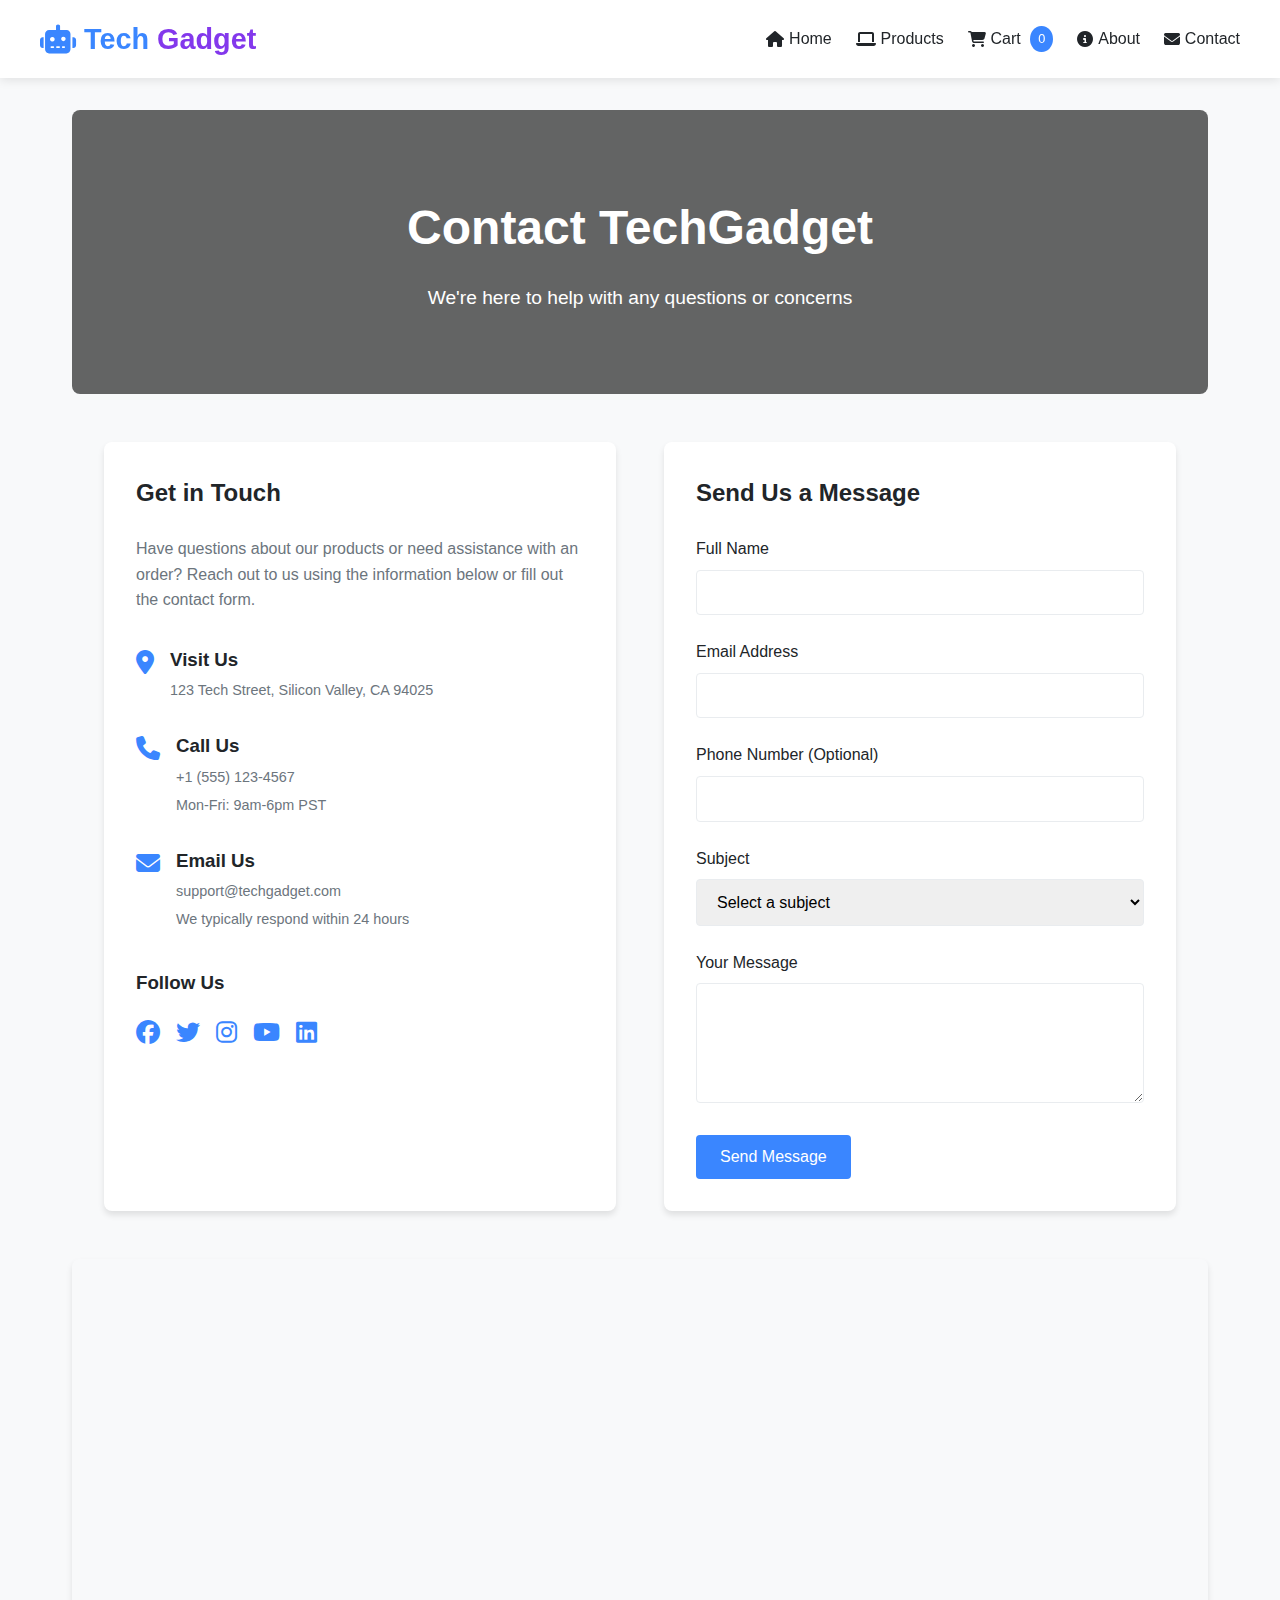
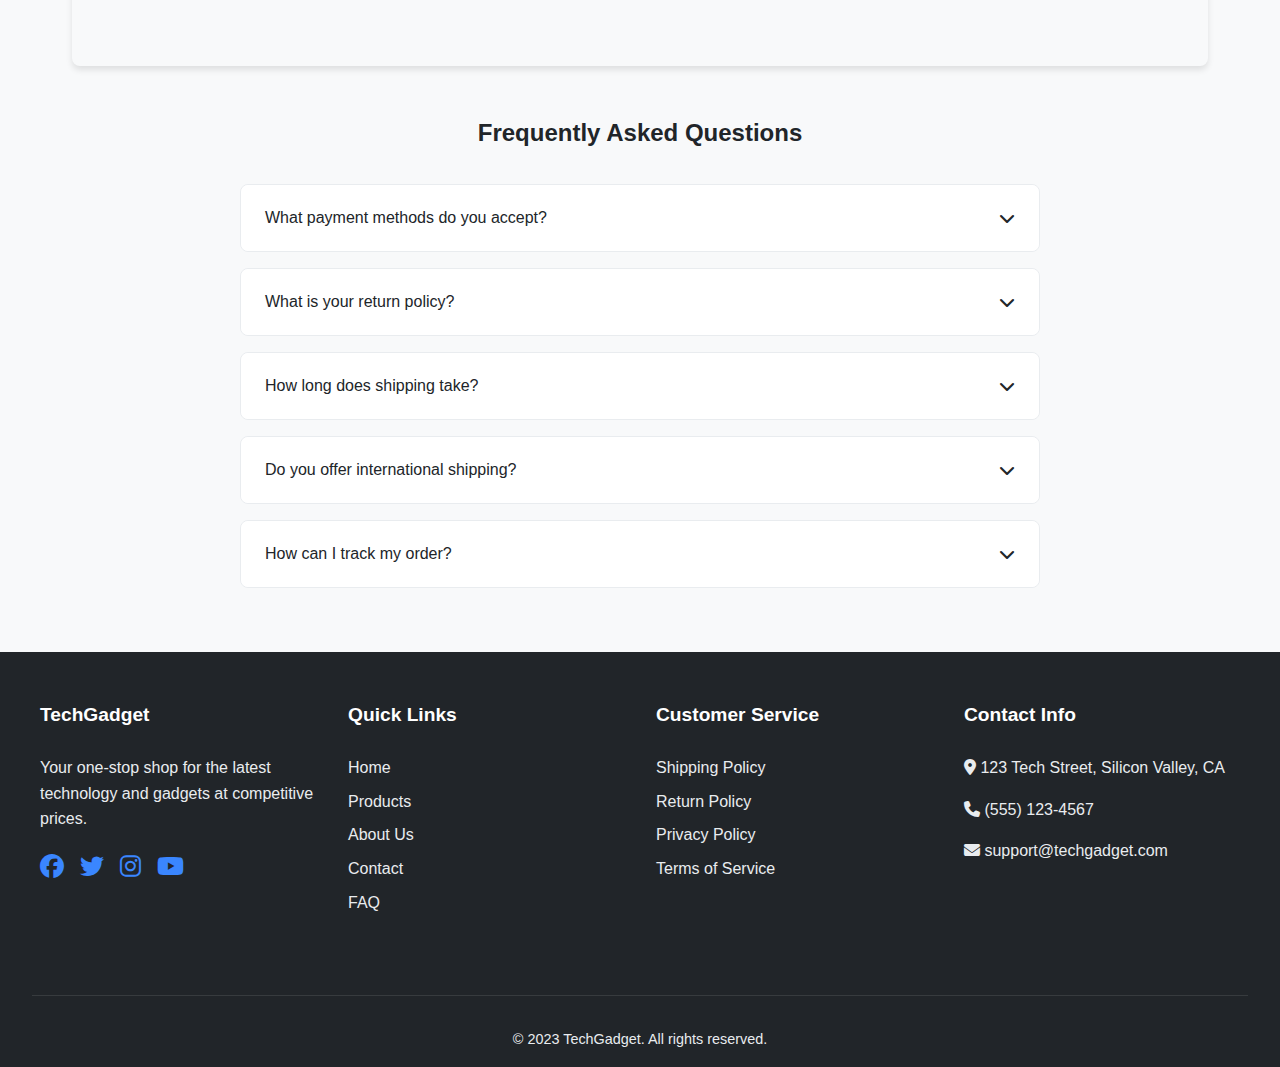
<file: contact.html>
<!DOCTYPE html>
<html lang="en">
<head>
    <meta charset="UTF-8">
    <meta name="viewport" content="width=device-width, initial-scale=1.0">
    <title>Contact Us | TechGadget</title>
    <link rel="stylesheet" href="styles/main.css">
    <link rel="stylesheet" href="https://cdnjs.cloudflare.com/ajax/libs/font-awesome/6.4.0/css/all.min.css">
</head>
<body>
    <header>
        <nav class="navbar">
            <div class="logo">
                <i class="fas fa-robot"></i> Tech<span>Gadget</span>
            </div>
            <div class="nav-links">
                <a href="index.html"><i class="fas fa-home"></i> Home</a>
                <a href="products.html"><i class="fas fa-laptop"></i> Products</a>
                <a href="cart.html"><i class="fas fa-shopping-cart"></i> Cart <span class="cart-count">0</span></a>
                <a href="about.html"><i class="fas fa-info-circle"></i> About</a>
                <a href="contact.html"><i class="fas fa-envelope"></i> Contact</a>
            </div>
        </nav>
    </header>
    
    <main>
        <section class="contact-hero">
            <h1>Contact TechGadget</h1>
            <p>We're here to help with any questions or concerns</p>
        </section>
        
        <section class="contact-content">
            <div class="contact-container">
                <div class="contact-info">
                    <h2>Get in Touch</h2>
                    <p>Have questions about our products or need assistance with an order? Reach out to us using the information below or fill out the contact form.</p>
                    
                    <div class="info-card">
                        <i class="fas fa-map-marker-alt"></i>
                        <div>
                            <h3>Visit Us</h3>
                            <p>123 Tech Street, Silicon Valley, CA 94025</p>
                        </div>
                    </div>
                    
                    <div class="info-card">
                        <i class="fas fa-phone"></i>
                        <div>
                            <h3>Call Us</h3>
                            <p>+1 (555) 123-4567</p>
                            <p>Mon-Fri: 9am-6pm PST</p>
                        </div>
                    </div>
                    
                    <div class="info-card">
                        <i class="fas fa-envelope"></i>
                        <div>
                            <h3>Email Us</h3>
                            <p>support@techgadget.com</p>
                            <p>We typically respond within 24 hours</p>
                        </div>
                    </div>
                    
                    <div class="social-links">
                        <h3>Follow Us</h3>
                        <div class="social-icons">
                            <a href="#"><i class="fab fa-facebook"></i></a>
                            <a href="#"><i class="fab fa-twitter"></i></a>
                            <a href="#"><i class="fab fa-instagram"></i></a>
                            <a href="#"><i class="fab fa-youtube"></i></a>
                            <a href="#"><i class="fab fa-linkedin"></i></a>
                        </div>
                    </div>
                </div>
                
                <form class="contact-form">
                    <h2>Send Us a Message</h2>
                    <div class="form-group">
                        <label for="name">Full Name</label>
                        <input type="text" id="name" name="name" required>
                    </div>
                    
                    <div class="form-group">
                        <label for="email">Email Address</label>
                        <input type="email" id="email" name="email" required>
                    </div>
                    
                    <div class="form-group">
                        <label for="phone">Phone Number (Optional)</label>
                        <input type="tel" id="phone" name="phone">
                    </div>
                    
                    <div class="form-group">
                        <label for="subject">Subject</label>
                        <select id="subject" name="subject" required>
                            <option value="">Select a subject</option>
                            <option value="order">Order Inquiry</option>
                            <option value="product">Product Question</option>
                            <option value="return">Returns & Exchanges</option>
                            <option value="support">Technical Support</option>
                            <option value="other">Other</option>
                        </select>
                    </div>
                    
                    <div class="form-group">
                        <label for="message">Your Message</label>
                        <textarea id="message" name="message" rows="5" required></textarea>
                    </div>
                    
                    <button type="submit" class="btn btn-primary">Send Message</button>
                </form>
            </div>
            
            <div class="contact-map">
                <iframe src="https://www.google.com/maps/embed?pb=!1m18!1m12!1m3!1d3172.465767746108!2d-121.89982272401491!3d37.3346441366396!2m3!1f0!2f0!3f0!3m2!1i1024!2i768!4f13.1!3m3!1m2!1s0x808fcb439a7d0e13%3A0x8856ca9a5e4a96b9!2sApple%20Park!5e0!3m2!1sen!2sus!4v1689872897112!5m2!1sen!2sus" width="100%" height="400" style="border:0;" allowfullscreen="" loading="lazy" referrerpolicy="no-referrer-when-downgrade"></iframe>
            </div>
        </section>
        
        <section class="faq-section">
            <h2>Frequently Asked Questions</h2>
            <div class="faq-container">
                <div class="faq-item">
                    <button class="faq-question">
                        What payment methods do you accept?
                        <i class="fas fa-chevron-down"></i>
                    </button>
                    <div class="faq-answer">
                        <p>We accept all major credit cards (Visa, Mastercard, American Express, Discover), PayPal, Apple Pay, and Google Pay. All payments are processed securely through our encrypted payment gateway.</p>
                    </div>
                </div>
                
                <div class="faq-item">
                    <button class="faq-question">
                        What is your return policy?
                        <i class="fas fa-chevron-down"></i>
                    </button>
                    <div class="faq-answer">
                        <p>We offer a 30-day return policy for most items. Items must be in original condition with all packaging and accessories. Some items like software and personalized products may not be eligible for return. Please see our full return policy for details.</p>
                    </div>
                </div>
                
                <div class="faq-item">
                    <button class="faq-question">
                        How long does shipping take?
                        <i class="fas fa-chevron-down"></i>
                    </button>
                    <div class="faq-answer">
                        <p>Standard shipping typically takes 3-5 business days within the continental US. We also offer expedited shipping options at checkout. International shipping times vary by destination. All orders are processed within 1-2 business days.</p>
                    </div>
                </div>
                
                <div class="faq-item">
                    <button class="faq-question">
                        Do you offer international shipping?
                        <i class="fas fa-chevron-down"></i>
                    </button>
                    <div class="faq-answer">
                        <p>Yes, we ship to most countries worldwide. Shipping costs and delivery times vary by destination. Some products may have restrictions in certain countries due to manufacturer policies or local regulations.</p>
                    </div>
                </div>
                
                <div class="faq-item">
                    <button class="faq-question">
                        How can I track my order?
                        <i class="fas fa-chevron-down"></i>
                    </button>
                    <div class="faq-answer">
                        <p>Once your order ships, you'll receive a confirmation email with tracking information. You can also track your order by logging into your account on our website. If you have any issues tracking your package, our customer service team is happy to help.</p>
                    </div>
                </div>
            </div>
        </section>
    </main>
    
    <footer>
        <div class="footer-content">
            <div class="footer-section">
                <h3>TechGadget</h3>
                <p>Your one-stop shop for the latest technology and gadgets at competitive prices.</p>
                <div class="social-icons">
                    <a href="#"><i class="fab fa-facebook"></i></a>
                    <a href="#"><i class="fab fa-twitter"></i></a>
                    <a href="#"><i class="fab fa-instagram"></i></a>
                    <a href="#"><i class="fab fa-youtube"></i></a>
                </div>
            </div>
            
            <div class="footer-section">
                <h3>Quick Links</h3>
                <ul>
                    <li><a href="index.html">Home</a></li>
                    <li><a href="products.html">Products</a></li>
                    <li><a href="about.html">About Us</a></li>
                    <li><a href="contact.html">Contact</a></li>
                    <li><a href="#">FAQ</a></li>
                </ul>
            </div>
            
            <div class="footer-section">
                <h3>Customer Service</h3>
                <ul>
                    <li><a href="#">Shipping Policy</a></li>
                    <li><a href="#">Return Policy</a></li>
                    <li><a href="#">Privacy Policy</a></li>
                    <li><a href="#">Terms of Service</a></li>
                </ul>
            </div>
            
            <div class="footer-section">
                <h3>Contact Info</h3>
                <p><i class="fas fa-map-marker-alt"></i> 123 Tech Street, Silicon Valley, CA</p>
                <p><i class="fas fa-phone"></i> (555) 123-4567</p>
                    <p><i class="fas fa-envelope"></i> support@techgadget.com</p>
                </div>
            </div>
            
            <div class="footer-bottom">
                <p>&copy; 2023 TechGadget. All rights reserved.</p>
            </div>
        </footer>
        
        <script>
            // FAQ accordion functionality
            document.querySelectorAll('.faq-question').forEach(question => {
                question.addEventListener('click', () => {
                    const answer = question.nextElementSibling;
                    const icon = question.querySelector('i');
                    
                    // Toggle answer visibility
                    if (answer.style.maxHeight) {
                        answer.style.maxHeight = null;
                        icon.classList.remove('fa-chevron-up');
                        icon.classList.add('fa-chevron-down');
                    } else {
                        answer.style.maxHeight = answer.scrollHeight + 'px';
                        icon.classList.remove('fa-chevron-down');
                        icon.classList.add('fa-chevron-up');
                    }
                });
            });
        </script>
    </body>
    </html>
</file>
<file: styles/main.css>
:root {
    --primary: #3a86ff;
    --primary-dark: #2667cc;
    --secondary: #8338ec;
    --accent: #ff006e;
    --light: #f8f9fa;
    --dark: #212529;
    --gray: #6c757d;
    --light-gray: #e9ecef;
    --success: #28a745;
    --warning: #fd7e14;
    --danger: #dc3545;
    --white: #ffffff;
    --black: #000000;
}

* {
    margin: 0;
    padding: 0;
    box-sizing: border-box;
    font-family: 'Segoe UI', Tahoma, Geneva, Verdana, sans-serif;
}

body {
    background-color: var(--light);
    color: var(--dark);
    line-height: 1.6;
}

/* Header Styles */
header {
    background-color: var(--white);
    box-shadow: 0 2px 10px rgba(0, 0, 0, 0.1);
    position: sticky;
    top: 0;
    z-index: 100;
    padding: 1rem 2rem;
}

.navbar {
    display: flex;
    justify-content: space-between;
    align-items: center;
    max-width: 1200px;
    margin: 0 auto;
}

.logo {
    font-size: 1.8rem;
    font-weight: 700;
    color: var(--primary);
    display: flex;
    align-items: center;
    gap: 0.5rem;
}

.logo span {
    color: var(--secondary);
}

.nav-links {
    display: flex;
    gap: 1.5rem;
}

.nav-links a {
    text-decoration: none;
    color: var(--dark);
    font-weight: 500;
    transition: color 0.3s;
    display: flex;
    align-items: center;
    gap: 0.3rem;
}

.nav-links a:hover {
    color: var(--primary);
}

.cart-count {
    background-color: var(--primary);
    color: var(--white);
    border-radius: 50%;
    padding: 0.2rem 0.5rem;
    font-size: 0.8rem;
    margin-left: 0.3rem;
}

/* Main Content Styles */
main {
    max-width: 1200px;
    margin: 0 auto;
    padding: 0 2rem;
}

/* Hero Section */
.hero {
    background: linear-gradient(135deg, var(--primary), var(--secondary));
    color: var(--white);
    padding: 5rem 2rem;
    border-radius: 0.5rem;
    margin: 2rem 0;
    text-align: center;
    background-image: url('https://images.unsplash.com/photo-1518770660439-4636190af475?ixlib=rb-4.0.3&ixid=M3wxMjA3fDB8MHxwaG90by1wYWdlfHx8fGVufDB8fHx8fA%3D%3D&auto=format&fit=crop&w=1470&q=80');
    background-size: cover;
    background-position: center;
    background-blend-mode: overlay;
    position: relative;
}

.hero::before {
    content: '';
    position: absolute;
    top: 0;
    left: 0;
    right: 0;
    bottom: 0;
    background: rgba(0, 0, 0, 0.5);
    border-radius: 0.5rem;
}

.hero-content {
    position: relative;
    z-index: 1;
    max-width: 800px;
    margin: 0 auto;
}

.hero h1 {
    font-size: 3rem;
    margin-bottom: 1rem;
    text-shadow: 2px 2px 4px rgba(0, 0, 0, 0.3);
}

.hero p {
    font-size: 1.2rem;
    margin-bottom: 2rem;
    text-shadow: 1px 1px 2px rgba(0, 0, 0, 0.3);
}

.hero-buttons {
    display: flex;
    gap: 1rem;
    justify-content: center;
}

/* Features Section */
.features {
    display: grid;
    grid-template-columns: repeat(auto-fit, minmax(250px, 1fr));
    gap: 2rem;
    margin: 3rem 0;
}

.feature-card {
    background: var(--white);
    padding: 2rem;
    border-radius: 0.5rem;
    text-align: center;
    box-shadow: 0 4px 6px rgba(0, 0, 0, 0.1);
    transition: transform 0.3s;
}

.feature-card:hover {
    transform: translateY(-5px);
}

.feature-card i {
    font-size: 2.5rem;
    color: var(--primary);
    margin-bottom: 1rem;
}

.feature-card h3 {
    margin-bottom: 0.5rem;
    color: var(--dark);
}

/* Product Cards */
.featured-products {
    margin: 4rem 0;
}

.featured-products h2 {
    text-align: center;
    margin-bottom: 2rem;
    font-size: 2.2rem;
    color: var(--dark);
}

.product-grid {
    display: grid;
    grid-template-columns: repeat(auto-fill, minmax(300px, 1fr));
    gap: 2rem;
}

.product-card {
    background: var(--white);
    border-radius: 0.5rem;
    overflow: hidden;
    box-shadow: 0 4px 6px rgba(0, 0, 0, 0.1);
    transition: transform 0.3s, box-shadow 0.3s;
    position: relative;
}

.product-card:hover {
    transform: translateY(-5px);
    box-shadow: 0 10px 15px -3px rgba(0, 0, 0, 0.1);
}

.product-badge {
    position: absolute;
    top: 10px;
    right: 10px;
    background-color: var(--accent);
    color: var(--white);
    padding: 0.3rem 0.6rem;
    border-radius: 0.25rem;
    font-size: 0.8rem;
    font-weight: bold;
    z-index: 1;
}

.product-card img {
    width: 100%;
    height: 250px;
    object-fit: cover;
    transition: transform 0.3s;
}

.product-card:hover img {
    transform: scale(1.03);
}

.product-info {
    padding: 1.5rem;
}

.product-info h3 {
    margin-bottom: 0.5rem;
    font-size: 1.2rem;
}

.product-rating {
    color: var(--warning);
    margin-bottom: 0.5rem;
    display: flex;
    align-items: center;
    gap: 0.3rem;
}

.product-rating span {
    color: var(--gray);
    font-size: 0.9rem;
    margin-left: 0.3rem;
}

.price {
    font-weight: bold;
    color: var(--primary);
    font-size: 1.2rem;
    margin-bottom: 1rem;
}

.old-price {
    text-decoration: line-through;
    color: var(--gray);
    font-size: 1rem;
    margin-left: 0.5rem;
}

.view-all {
    text-align: center;
    margin-top: 2rem;
}

/* Newsletter Section */
.newsletter {
    background: var(--primary);
    color: var(--white);
    padding: 3rem 2rem;
    border-radius: 0.5rem;
    text-align: center;
    margin: 3rem 0;
}

.newsletter h2 {
    margin-bottom: 1rem;
}

.newsletter p {
    margin-bottom: 1.5rem;
    max-width: 600px;
    margin-left: auto;
    margin-right: auto;
}

.newsletter-form {
    display: flex;
    max-width: 500px;
    margin: 0 auto;
}

.newsletter-form input {
    flex: 1;
    padding: 0.8rem 1rem;
    border: none;
    border-radius: 0.25rem 0 0 0.25rem;
    font-size: 1rem;
}

.newsletter-form button {
    border-radius: 0 0.25rem 0.25rem 0;
}

/* Button Styles */
.btn {
    display: inline-block;
    padding: 0.8rem 1.5rem;
    border-radius: 0.25rem;
    text-decoration: none;
    font-weight: 500;
    transition: all 0.3s;
    cursor: pointer;
    border: none;
    font-size: 1rem;
}

.btn-primary {
    background-color: var(--primary);
    color: var(--white);
}

.btn-primary:hover {
    background-color: var(--primary-dark);
}

.btn-secondary {
    background-color: transparent;
    color: var(--white);
    border: 2px solid var(--white);
}

.btn-secondary:hover {
    background-color: var(--white);
    color: var(--primary);
}

.btn-outline {
    background-color: transparent;
    color: var(--primary);
    border: 2px solid var(--primary);
}

.btn-outline:hover {
    background-color: var(--primary);
    color: var(--white);
}

.btn-add-to-cart {
    width: 100%;
    background-color: var(--primary);
    color: var(--white);
    padding: 0.8rem;
    font-weight: 600;
}

.btn-add-to-cart:hover {
    background-color: var(--primary-dark);
}

/* Footer Styles */
footer {
    background-color: var(--dark);
    color: var(--white);
    padding: 3rem 2rem 1rem;
    margin-top: 4rem;
}

.footer-content {
    display: grid;
    grid-template-columns: repeat(auto-fit, minmax(250px, 1fr));
    gap: 2rem;
    max-width: 1200px;
    margin: 0 auto;
}

.footer-section {
    margin-bottom: 2rem;
}

.footer-section h3 {
    margin-bottom: 1.5rem;
    font-size: 1.2rem;
    color: var(--white);
}

.footer-section p, 
.footer-section ul {
    margin-bottom: 1rem;
    color: var(--light-gray);
}

.footer-section ul {
    list-style: none;
}

.footer-section ul li {
    margin-bottom: 0.5rem;
}

.footer-section ul li a {
    color: var(--light-gray);
    text-decoration: none;
    transition: color 0.3s;
}

.footer-section ul li a:hover {
    color: var(--primary);
}

.social-icons {
    display: flex;
    gap: 1rem;
    margin-top: 1rem;
}

.social-icons a {
    color: var(--white);
    font-size: 1.2rem;
    transition: color 0.3s;
}

.social-icons a:hover {
    color: var(--primary);
}

.footer-bottom {
    text-align: center;
    padding-top: 2rem;
    margin-top: 2rem;
    border-top: 1px solid rgba(255, 255, 255, 0.1);
    color: var(--light-gray);
    font-size: 0.9rem;
}

/* Responsive Design */
@media (max-width: 768px) {
    .navbar {
        flex-direction: column;
        gap: 1rem;
        padding: 1rem;
    }
    
    .nav-links {
        gap: 1rem;
        flex-wrap: wrap;
        justify-content: center;
    }
    
    .hero h1 {
        font-size: 2.2rem;
    }
    
    .hero-buttons {
        flex-direction: column;
        gap: 0.5rem;
    }
    
    .product-grid {
        grid-template-columns: 1fr;
    }
    
    .newsletter-form {
        flex-direction: column;
        gap: 0.5rem;
    }
    
    .newsletter-form input,
    .newsletter-form button {
        width: 100%;
        border-radius: 0.25rem;
    }
}
/* Products Page */
.products-header {
    margin: 2rem 0;
    display: flex;
    flex-direction: column;
    gap: 1.5rem;
}

.products-header h1 {
    font-size: 2.5rem;
    color: var(--dark);
}

.products-filter {
    display: flex;
    gap: 2rem;
    align-items: center;
    flex-wrap: wrap;
}

.filter-group {
    display: flex;
    align-items: center;
    gap: 0.5rem;
}

.filter-group label {
    font-weight: 500;
}

.filter-group select {
    padding: 0.5rem;
    border-radius: 0.25rem;
    border: 1px solid var(--gray);
    background-color: var(--white);
}

.products-grid {
    display: grid;
    grid-template-columns: repeat(auto-fill, minmax(280px, 1fr));
    gap: 2rem;
    margin: 2rem 0;
}

/* Pagination */
.pagination {
    display: flex;
    justify-content: center;
    gap: 0.5rem;
    margin: 3rem 0;
}

.pagination a {
    color: var(--dark);
    text-decoration: none;
    padding: 0.5rem 1rem;
    border: 1px solid var(--light-gray);
    border-radius: 0.25rem;
    transition: all 0.3s;
}

.pagination a:hover, 
.pagination a.active {
    background-color: var(--primary);
    color: var(--white);
    border-color: var(--primary);
}
/* 404 Page */
.error-container {
    background-color: var(--white);
    border-radius: 0.5rem;
    padding: 3rem;
    text-align: center;
    box-shadow: 0 4px 6px rgba(0, 0, 0, 0.1);
    max-width: 800px;
    margin: 2rem auto;
}

.error-icon {
    font-size: 4rem;
    color: var(--warning);
    margin-bottom: 1.5rem;
}

.error-container h1 {
    color: var(--dark);
    margin-bottom: 1rem;
    font-size: 2.2rem;
}

.error-container p {
    color: var(--gray);
    margin-bottom: 2rem;
    font-size: 1.1rem;
    max-width: 600px;
    margin-left: auto;
    margin-right: auto;
}

.error-actions {
    display: flex;
    gap: 1rem;
    justify-content: center;
    margin-bottom: 2rem;
}

.error-search {
    margin-top: 2rem;
}

.error-search p {
    margin-bottom: 0.5rem;
}

.search-form {
    display: flex;
    max-width: 500px;
    margin: 0 auto;
}

.search-form input {
    flex: 1;
    padding: 0.8rem 1rem;
    border: 1px solid var(--gray);
    border-radius: 0.25rem 0 0 0.25rem;
    font-size: 1rem;
}

.search-form button {
    border-radius: 0 0.25rem 0.25rem 0;
    padding: 0 1.2rem;
}
/* Cart Page */
.cart-section {
    margin: 2rem 0;
}

.cart-empty {
    text-align: center;
    padding: 3rem;
    background-color: var(--white);
    border-radius: 0.5rem;
    box-shadow: 0 4px 6px rgba(0, 0, 0, 0.1);
}

.cart-empty i {
    font-size: 3rem;
    color: var(--gray);
    margin-bottom: 1rem;
}

.cart-empty h2 {
    margin-bottom: 0.5rem;
    color: var(--dark);
}

.cart-empty p {
    color: var(--gray);
    margin-bottom: 1.5rem;
}

.cart-with-items {
    display: grid;
    grid-template-columns: 2fr 1fr;
    gap: 2rem;
    margin-top: 2rem;
}

.cart-items {
    display: flex;
    flex-direction: column;
    gap: 1.5rem;
}

.cart-item {
    display: flex;
    gap: 1.5rem;
    padding: 1.5rem;
    background-color: var(--white);
    border-radius: 0.5rem;
    box-shadow: 0 4px 6px rgba(0, 0, 0, 0.1);
    position: relative;
}

.cart-item img {
    width: 120px;
    height: 120px;
    object-fit: cover;
    border-radius: 0.25rem;
}

.cart-item-details {
    flex: 1;
}

.cart-item h3 {
    margin-bottom: 0.5rem;
}

.quantity-controls {
    display: flex;
    align-items: center;
    gap: 0.5rem;
    margin-top: 1rem;
}

.quantity-btn {
    width: 30px;
    height: 30px;
    border-radius: 50%;
    border: 1px solid var(--gray);
    background-color: transparent;
    cursor: pointer;
    display: flex;
    align-items: center;
    justify-content: center;
    transition: all 0.3s;
}

.quantity-btn:hover {
    background-color: var(--light-gray);
}

.quantity {
    min-width: 30px;
    text-align: center;
}

.remove-btn {
    position: absolute;
    top: 1rem;
    right: 1rem;
    background: none;
    border: none;
    color: var(--gray);
    cursor: pointer;
    font-size: 1.1rem;
    transition: color 0.3s;
}

.remove-btn:hover {
    color: var(--danger);
}

.cart-summary {
    background-color: var(--white);
    padding: 1.5rem;
    border-radius: 0.5rem;
    box-shadow: 0 4px 6px rgba(0, 0, 0, 0.1);
    align-self: flex-start;
    position: sticky;
    top: 1rem;
}

.cart-summary h2 {
    margin-bottom: 1.5rem;
    padding-bottom: 1rem;
    border-bottom: 1px solid var(--light-gray);
}

.summary-row {
    display: flex;
    justify-content: space-between;
    margin-bottom: 1rem;
}

.summary-row.total {
    margin-top: 1.5rem;
    padding-top: 1rem;
    border-top: 1px solid var(--light-gray);
    font-weight: bold;
    font-size: 1.1rem;
}

.btn-checkout {
    width: 100%;
    margin-top: 1.5rem;
    padding: 1rem;
    font-size: 1.1rem;
}

.recommendations {
    margin: 4rem 0;
}

.recommendations h2 {
    margin-bottom: 2rem;
    text-align: center;
}

@media (max-width: 768px) {
    .cart-with-items {
        grid-template-columns: 1fr;
    }
    
    .cart-item {
        flex-direction: column;
    }
    
    .cart-item img {
        width: 100%;
        height: auto;
    }
}
/* About Page */
.about-hero {
    background: linear-gradient(135deg, var(--primary), var(--secondary));
    color: var(--white);
    padding: 5rem 2rem;
    text-align: center;
    border-radius: 0.5rem;
    margin: 2rem 0;
    background-image: url('https://images.unsplash.com/photo-1451187580459-43490279c0fa?ixlib=rb-4.0.3&ixid=M3wxMjA3fDB8MHxwaG90by1wYWdlfHx8fGVufDB8fHx8fA%3D%3D&auto=format&fit=crop&w=1472&q=80');
    background-size: cover;
    background-position: center;
    background-blend-mode: overlay;
    position: relative;
}

.about-hero::before {
    content: '';
    position: absolute;
    top: 0;
    left: 0;
    right: 0;
    bottom: 0;
    background: rgba(0, 0, 0, 0.6);
    border-radius: 0.5rem;
}

.about-hero h1,
.about-hero p {
    position: relative;
    z-index: 1;
}

.about-hero h1 {
    font-size: 3rem;
    margin-bottom: 1rem;
}

.about-hero p {
    font-size: 1.2rem;
    max-width: 800px;
    margin: 0 auto;
}

.about-content {
    max-width: 1200px;
    margin: 0 auto;
    padding: 0 2rem;
}

.about-story,
.about-mission,
.about-values,
.about-team {
    margin: 3rem 0;
}

.about-story p,
.about-mission p {
    margin-bottom: 1rem;
    line-height: 1.7;
}

.about-mission ul {
    margin: 1rem 0 1rem 2rem;
}

.about-mission ul li {
    margin-bottom: 0.5rem;
}

.values-grid {
    display: grid;
    grid-template-columns: repeat(auto-fit, minmax(250px, 1fr));
    gap: 2rem;
    margin-top: 2rem;
}

.value-card {
    background: var(--white);
    padding: 2rem;
    border-radius: 0.5rem;
    box-shadow: 0 4px 6px rgba(0, 0, 0, 0.1);
    text-align: center;
}

.value-card i {
    font-size: 2.5rem;
    color: var(--primary);
    margin-bottom: 1rem;
}

.value-card h3 {
    margin-bottom: 0.5rem;
}

.team-grid {
    display: grid;
    grid-template-columns: repeat(auto-fit, minmax(250px, 1fr));
    gap: 2rem;
    margin-top: 2rem;
}

.team-card {
    background: var(--white);
    padding: 1.5rem;
    border-radius: 0.5rem;
    box-shadow: 0 4px 6px rgba(0, 0, 0, 0.1);
    text-align: center;
}

.team-card img {
    width: 120px;
    height: 120px;
    border-radius: 50%;
    object-fit: cover;
    margin-bottom: 1rem;
    border: 3px solid var(--primary);
}

.team-card h3 {
    margin-bottom: 0.3rem;
}

.position {
    color: var(--primary);
    font-weight: 500;
    margin-bottom: 0.5rem;
}

.bio {
    color: var(--gray);
    font-size: 0.9rem;
}

.about-cta {
    text-align: center;
    margin: 4rem 0;
}

.about-cta h2 {
    margin-bottom: 1.5rem;
}

.cta-buttons {
    display: flex;
    gap: 1rem;
    justify-content: center;
}

@media (max-width: 768px) {
    .about-hero h1 {
        font-size: 2.2rem;
    }
    
    .cta-buttons {
        flex-direction: column;
        gap: 0.5rem;
    }
    
    .btn {
        width: 100%;
    }
}
/* Contact Page */
.contact-hero {
    background: linear-gradient(135deg, var(--primary), var(--secondary));
    color: var(--white);
    padding: 5rem 2rem;
    text-align: center;
    border-radius: 0.5rem;
    margin: 2rem 0;
    background-image: url('https://images.unsplash.com/photo-1516321318423-f06f85e504b3?ixlib=rb-4.0.3&ixid=M3wxMjA3fDB8MHxwaG90by1wYWdlfHx8fGVufDB8fHx8fA%3D%3D&auto=format&fit=crop&w=1470&q=80');
    background-size: cover;
    background-position: center;
    background-blend-mode: overlay;
    position: relative;
}

.contact-hero::before {
    content: '';
    position: absolute;
    top: 0;
    left: 0;
    right: 0;
    bottom: 0;
    background: rgba(0, 0, 0, 0.6);
    border-radius: 0.5rem;
}

.contact-hero h1,
.contact-hero p {
    position: relative;
    z-index: 1;
}

.contact-hero h1 {
    font-size: 3rem;
    margin-bottom: 1rem;
}

.contact-hero p {
    font-size: 1.2rem;
    max-width: 800px;
    margin: 0 auto;
}

.contact-container {
    display: grid;
    grid-template-columns: 1fr 1fr;
    gap: 3rem;
    max-width: 1200px;
    margin: 3rem auto;
    padding: 0 2rem;
}

.contact-info {
    background: var(--white);
    padding: 2rem;
    border-radius: 0.5rem;
    box-shadow: 0 4px 6px rgba(0, 0, 0, 0.1);
}

.contact-info h2 {
    margin-bottom: 1.5rem;
    color: var(--dark);
}

.contact-info p {
    margin-bottom: 2rem;
    color: var(--gray);
}

.info-card {
    display: flex;
    gap: 1rem;
    margin-bottom: 1.5rem;
}

.info-card i {
    font-size: 1.5rem;
    color: var(--primary);
    margin-top: 0.3rem;
}

.info-card h3 {
    margin-bottom: 0.3rem;
    color: var(--dark);
}

.info-card p {
    margin-bottom: 0.3rem;
    color: var(--gray);
    font-size: 0.9rem;
}

.social-links {
    margin-top: 2rem;
}

.social-links h3 {
    margin-bottom: 1rem;
    color: var(--dark);
}

.social-icons {
    display: flex;
    gap: 1rem;
}

.social-icons a {
    color: var(--primary);
    font-size: 1.5rem;
    transition: color 0.3s;
}

.social-icons a:hover {
    color: var(--secondary);
}

.contact-form {
    background: var(--white);
    padding: 2rem;
    border-radius: 0.5rem;
    box-shadow: 0 4px 6px rgba(0, 0, 0, 0.1);
}

.contact-form h2 {
    margin-bottom: 1.5rem;
    color: var(--dark);
}

.form-group {
    margin-bottom: 1.5rem;
}

.form-group label {
    display: block;
    margin-bottom: 0.5rem;
    font-weight: 500;
    color: var(--dark);
}

.form-group input,
.form-group select,
.form-group textarea {
    width: 100%;
    padding: 0.8rem 1rem;
    border: 1px solid var(--light-gray);
    border-radius: 0.25rem;
    font-size: 1rem;
    transition: border-color 0.3s;
}

.form-group input:focus,
.form-group select:focus,
.form-group textarea:focus {
    outline: none;
    border-color: var(--primary);
}

.form-group textarea {
    resize: vertical;
    min-height: 120px;
}

.contact-map {
    margin: 3rem 0;
    border-radius: 0.5rem;
    overflow: hidden;
    box-shadow: 0 4px 6px rgba(0, 0, 0, 0.1);
}

/* FAQ Section */
.faq-section {
    max-width: 1200px;
    margin: 0 auto 4rem;
    padding: 0 2rem;
}

.faq-section h2 {
    text-align: center;
    margin-bottom: 2rem;
    color: var(--dark);
}

.faq-container {
    max-width: 800px;
    margin: 0 auto;
}

.faq-item {
    margin-bottom: 1rem;
    border: 1px solid var(--light-gray);
    border-radius: 0.5rem;
    overflow: hidden;
}

.faq-question {
    width: 100%;
    padding: 1.5rem;
    text-align: left;
    background: var(--white);
    border: none;
    cursor: pointer;
    display: flex;
    justify-content: space-between;
    align-items: center;
    font-size: 1rem;
    font-weight: 500;
    color: var(--dark);
    transition: background-color 0.3s;
}

.faq-question:hover {
    background-color: var(--light);
}

.faq-question i {
    transition: transform 0.3s;
}

.faq-answer {
    padding: 0 1.5rem;
    max-height: 0;
    overflow: hidden;
    transition: max-height 0.3s ease-out;
    background-color: var(--light);
}

.faq-answer p {
    padding: 1.5rem 0;
    color: var(--gray);
    line-height: 1.7;
}

@media (max-width: 768px) {
    .contact-container {
        grid-template-columns: 1fr;
    }
    
    .contact-hero h1 {
        font-size: 2.2rem;
    }
    
    .faq-question {
        font-size: 0.9rem;
    }
}
/* Cart Message */
.cart-message {
    position: fixed;
    bottom: 20px;
    right: 20px;
    background: var(--white);
    padding: 1rem 1.5rem;
    border-radius: 0.5rem;
    box-shadow: 0 4px 6px rgba(0, 0, 0, 0.1);
    transform: translateY(100px);
    opacity: 0;
    transition: all 0.3s ease;
    z-index: 1000;
    display: flex;
    align-items: center;
    gap: 1rem;
}

.cart-message.show {
    transform: translateY(0);
    opacity: 1;
}

.cart-message p {
    margin: 0;
    color: var(--dark);
    font-weight: 500;
}

.cart-message .btn {
    padding: 0.5rem 1rem;
    font-size: 0.9rem;
}

/* Formatting for UGX prices */
.price, .old-price, .summary-row span {
    font-family: 'Segoe UI', Tahoma, Geneva, Verdana, sans-serif;
}
</file>
